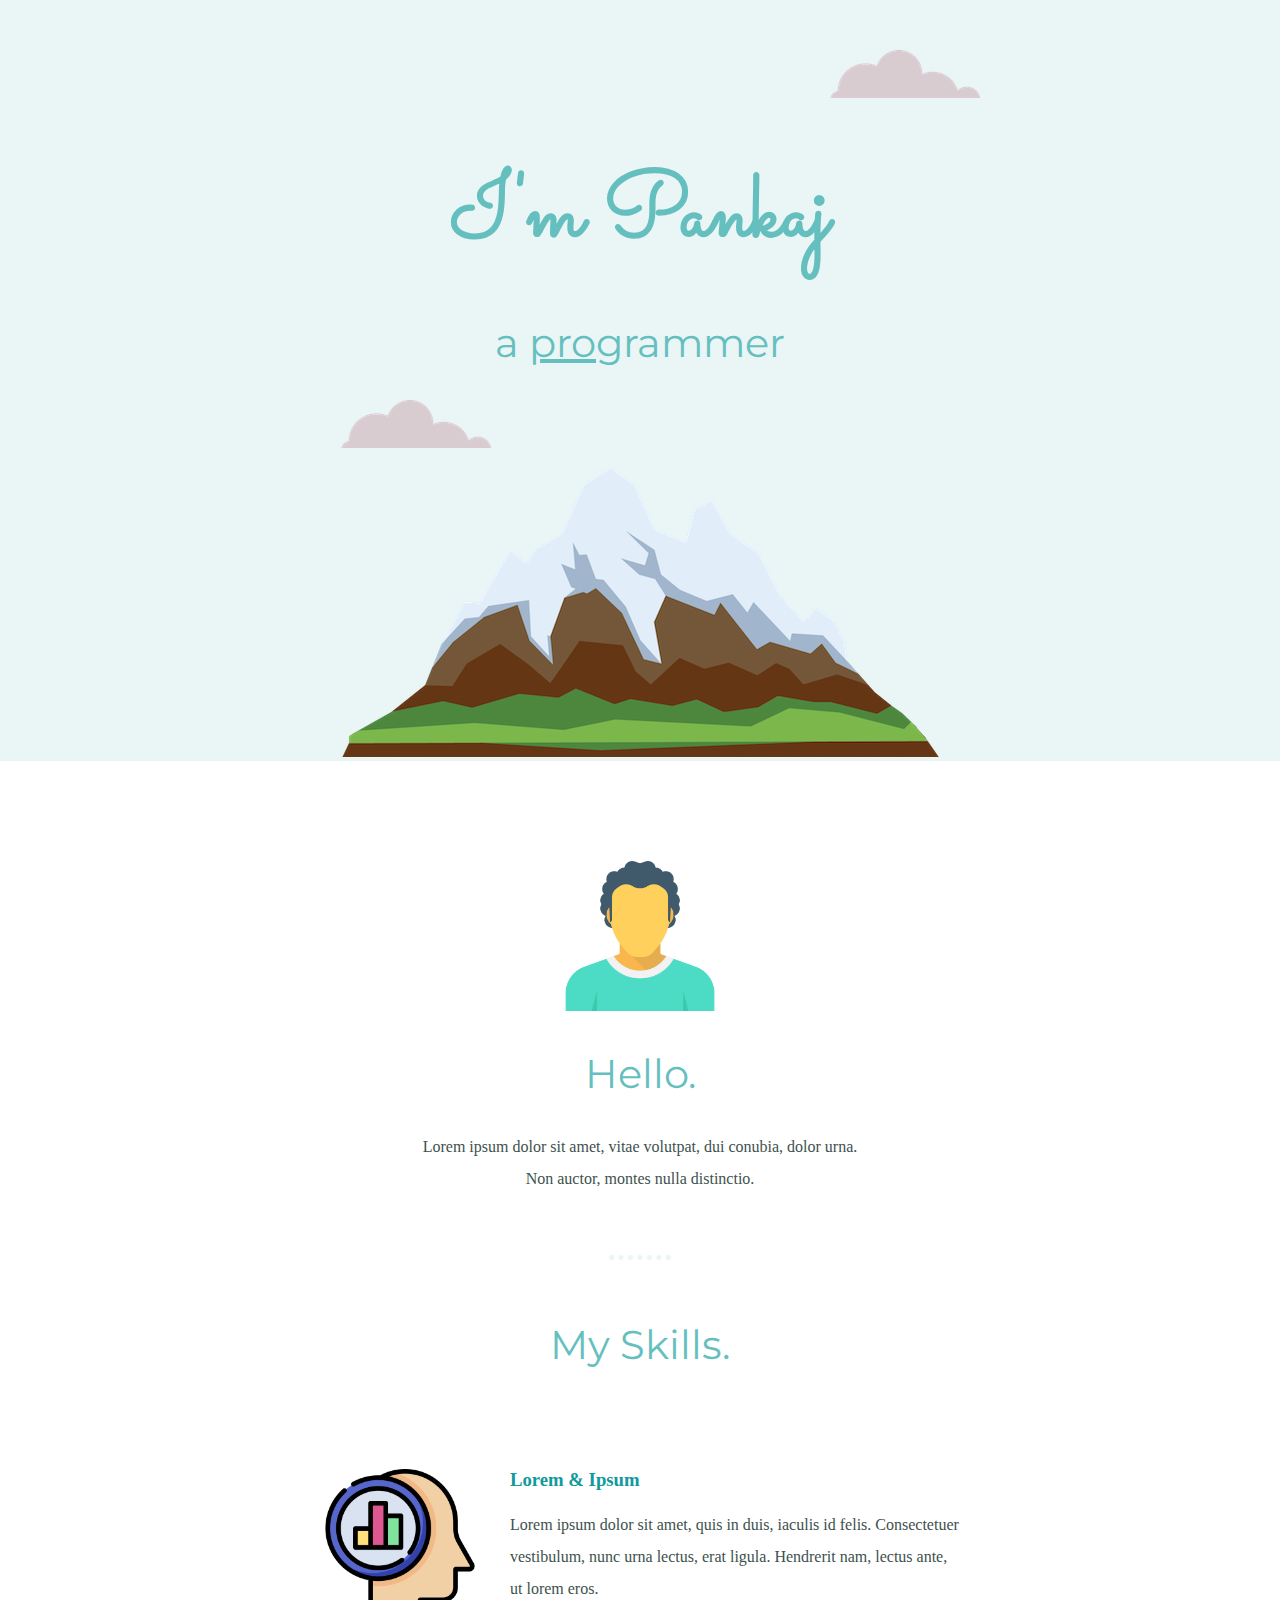
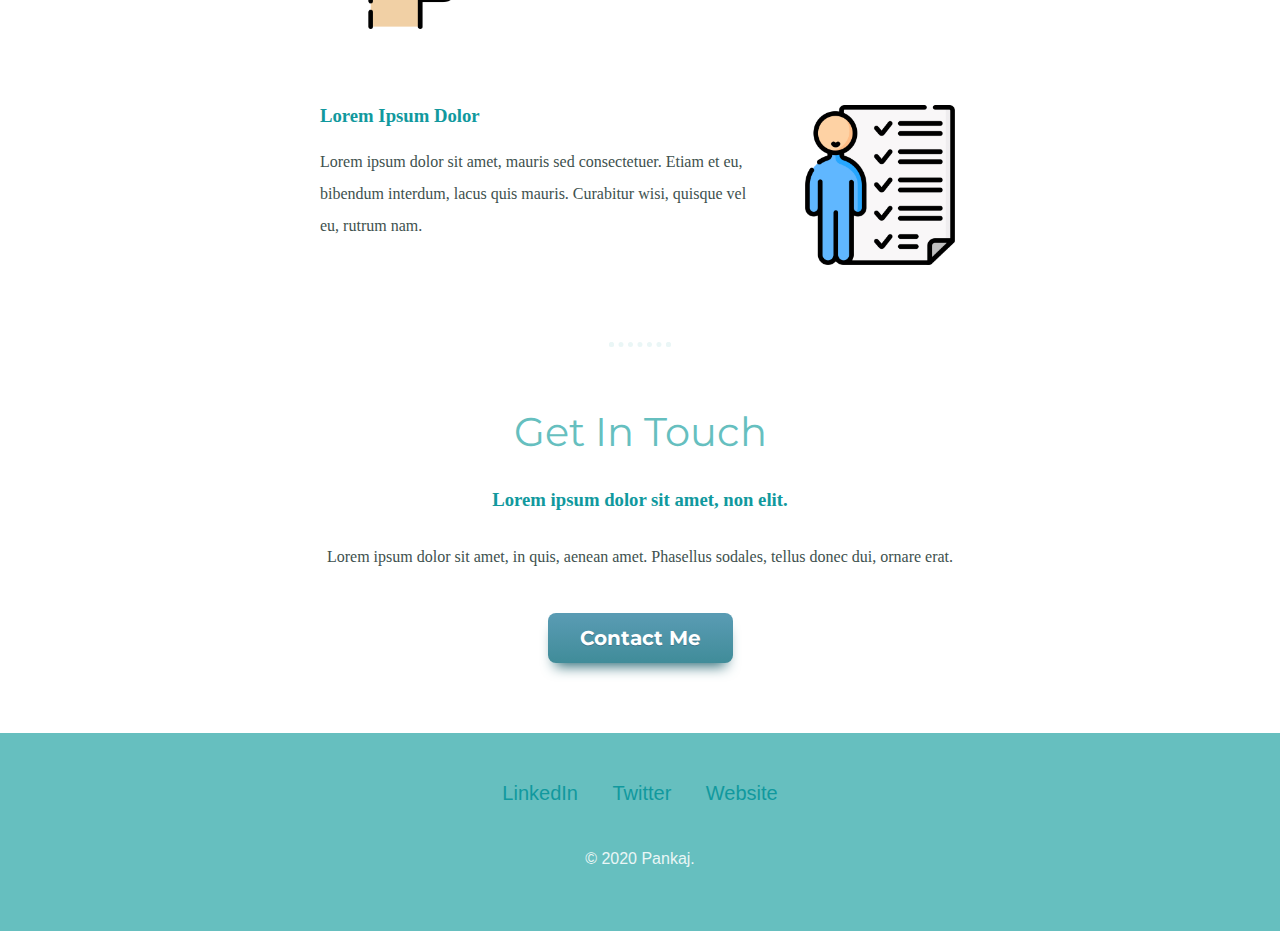
<file: index.html>
<!DOCTYPE html>
<html lang="en" dir="ltr">
  <head>
    <meta charset="utf-8">
    <title>DEMO</title>
    <link rel="stylesheet" href="css/styles2.css">
    <link href="https://fonts.googleapis.com/css?family=Montserrat|Sacramento&display=swap" rel="stylesheet">
  </head>
  <body>
    <div class="top-container">
      <img class="top-cloud" src="images/cloud.png" alt="cloud-image">
      <h1>I'm Pankaj</h1>
      <h2>a <span class="pro">pro</span>grammer</h2>
      <img class="bottom-cloud" src="images/cloud.png" alt="cloud-image">
      <img src="images/mountain.png" alt="mountain-image">
    </div>
    <div class="middle-container">
      <div class="profile">
        <img class="profile-img" src="images/man.png" alt="">
        <h2>Hello.</h2>
        <p class="profile-desc">Lorem ipsum dolor sit amet, vitae volutpat, dui conubia, dolor urna. Non auctor, montes nulla distinctio.</p>
      </div>
      <hr>
      <div class="skills">
        <h2>My Skills.</h2>
        <div class="skill-row">
          <img class="skill-img1" src="images/chart.png" alt="">
          <h3>Lorem & Ipsum</h3>
          <p>Lorem ipsum dolor sit amet, quis in duis, iaculis id felis. Consectetuer vestibulum, nunc urna lectus, erat ligula. Hendrerit nam, lectus ante, ut lorem eros.</p>
        </div>
        <div class="skill-row">
          <img class="skill-img2" src="images/skills.png" alt="">
          <h3>Lorem Ipsum Dolor</h3>
          <p>Lorem ipsum dolor sit amet, mauris sed consectetuer. Etiam et eu, bibendum interdum, lacus quis mauris. Curabitur wisi, quisque vel eu, rutrum nam.</p>
        </div>
      </div>
      <hr>
      <div class="contact-me">
        <h2>Get In Touch</h2>
        <h3>Lorem ipsum dolor sit amet, non elit.</h3>
        <p class="contact-desc">Lorem ipsum dolor sit amet, in quis, aenean amet. Phasellus sodales, tellus donec dui, ornare erat.</p>
        <a class="btn" href="mailto:name@email.com">Contact Me</a>
      </div>
    </div>


    <div class="bottom-container">
      <a class="footer-link" href="https://www.linkedin.com/">LinkedIn</a>
      <a class="footer-link" href="https://twitter.com/">Twitter</a>
      <a class="footer-link" href="https://www.appbrewery.co/">Website</a>
      <p class="copyright">© 2020 Pankaj.</p>
    </div>

  </body>
</html>
</file>
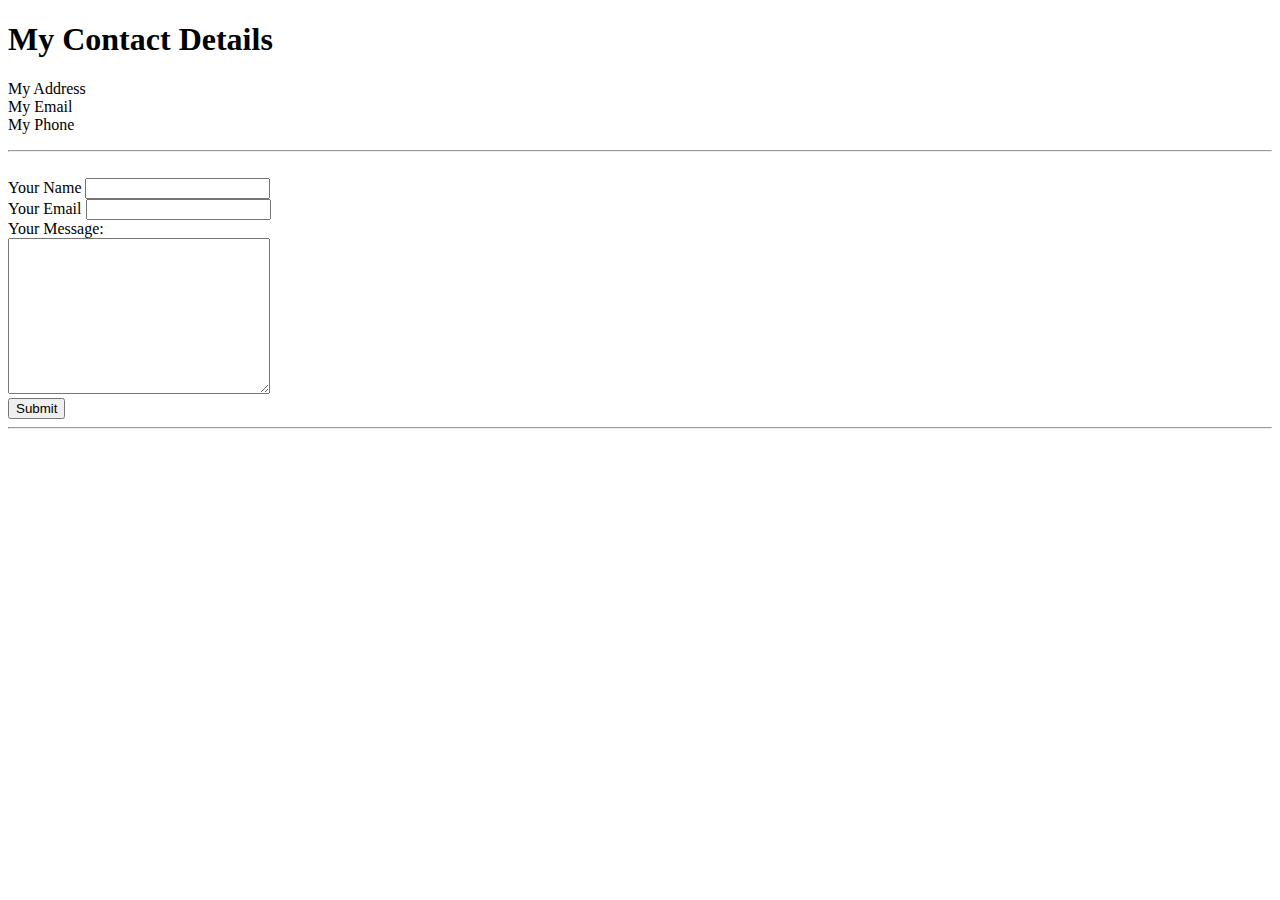
<file: contactme.html>
<!DOCTYPE html>
<html lang="en" dir="ltr">
  <head>
    <meta charset="utf-8">
    <title></title>
  </head>
  <body>
    <h1>My Contact Details</h1>
    <p>My Address <br>
      My Email <br>
      My Phone</p>
<hr>
<br>
    <form action="mailto:sehgal121@gmail.com" method="post" enctype="text/plain">
      <label>Your Name</label>
      <input type="text" name="yourName" value=""><br>
      <label>Your Email</label>
      <input type="email" name="yourEmail" value=""> <br>
      <label>Your Message: </label><br>
      <textarea name="message" rows="10" cols="30"></textarea><br>
      <input type="submit" name="">
    </form>
  <hr>
  </body>
</html>
</file>
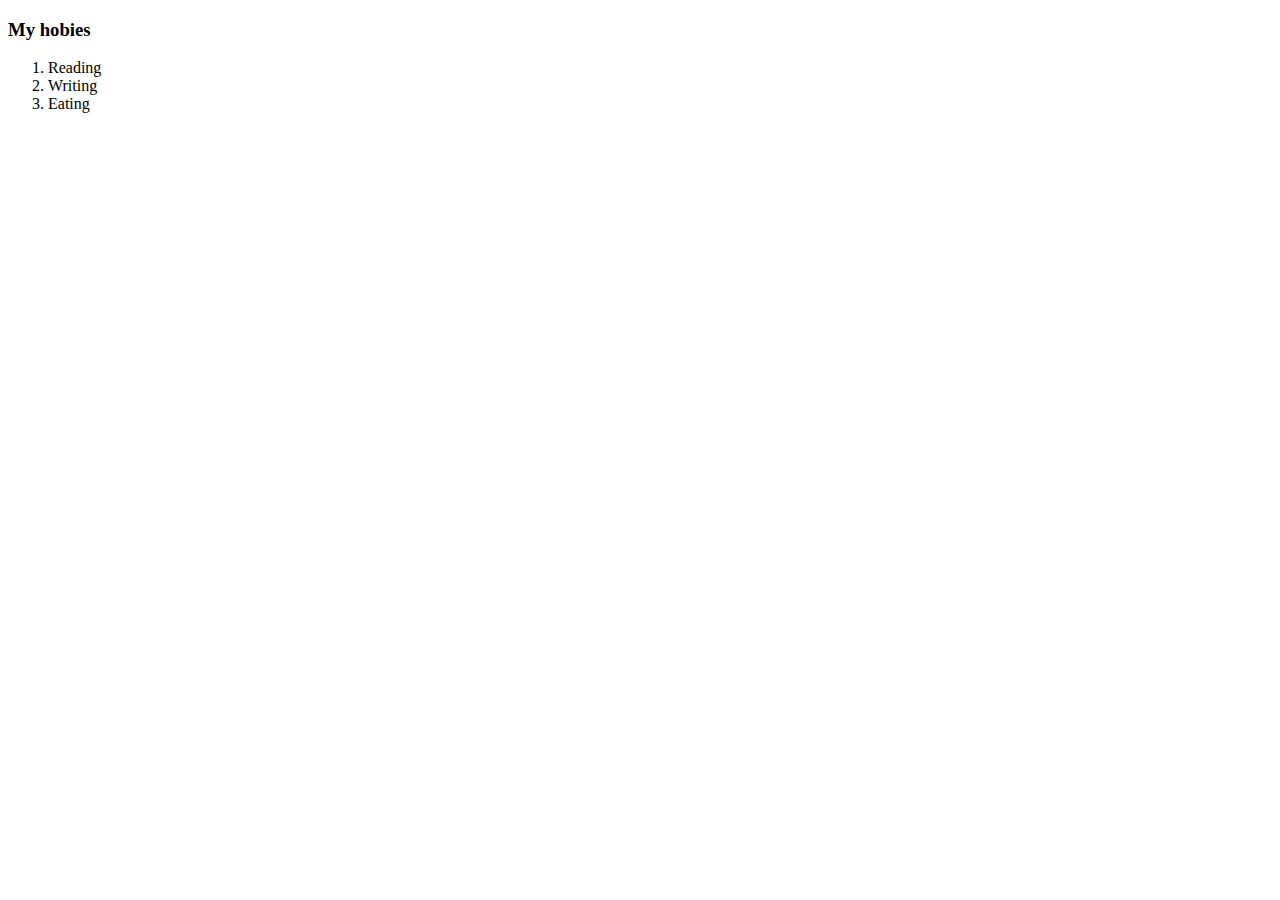
<file: hobbies.html>
<!DOCTYPE html>
<html lang="en" dir="ltr">
  <head>
    <meta charset="utf-8">
    <title></title>
  </head>
  <body>
    <h3>My hobies</h3>
    <ol>
      <li>Reading</li>
      <li>Writing</li>
      <li>Eating</li>
    </ol>
  </body>
</html>
</file>
<file: css/styles2.css>
body {
  margin: 0;
  text-align: center;
  color: #40514E;
}

h1 {
margin: 50px auto 0 auto;
font-size: 5.625rem;
font-family: 'Sacramento',serif;
color: #66BFBF;
line-height: 1.5;
}

h2 {
  font-size: 2.5rem;
  font-family: 'Montserrat', sans-serif;
  color: #66BFBF;
  font-weight: normal;
}

h3 {
  color: #11999E;
}

a {
  color: #11999E;
}

a:hover {
  color: #EAF6F6;
}

.top-container{
  padding-top: 100px;
  position: relative;
  background-color: #EAF6F6;
}

.middle-container{
  margin-top: 100px;
}

.bottom-container{
  background-color: #66BFBF;
  font-family: sans-serif;
  line-height: 2;
  padding-top: 40px;
  padding-bottom: 40px;
  word-spacing: 30px;
}

.pro{
  text-decoration: underline;
}

.bottom-cloud {
  position: absolute;
}

.top-cloud {
  position: absolute;
  right: 300px;
  top: 50px;
}

.skill-img1 {
  width: 25%;
  float: left;
  margin-right: 30px;
}

.skill-img2 {
  width: 25%;
  float: right;
  margin-left: 40px;
}

p {
  line-height: 2;
}

.skill-row {
  width: 50%;
  margin: 100px auto 100px auto;
  text-align: left;
}

.profile-img {
  width: 150px;
}

.profile-desc {
  color: #40514E;
  width: 35%;
  margin: auto;
}

hr {
  border: 5px dotted #EAF6F6;
  width: 4%;
  border-bottom: none;
  margin-top: 60px;
  margin-bottom: 60px;
}

.contact-me {
  margin-bottom: 70px;
}

.contact-desc {
  text-align: center;
  width: 50%;
  margin: 30px auto 40px auto;
}

.copyright {
  color: #EAF6F6;
  word-spacing: normal;
  margin-top: 30px;
}

.footer-link {
  color: #11999E;
  font-weight: normal;
  text-decoration: none;
  font-size: 20px;
}

.btn {
	box-shadow: 0px 10px 14px -7px #276873;
	background:linear-gradient(to bottom, #599bb3 5%, #408c99 100%);
	background-color:#599bb3;
	border-radius:8px;
	display:inline-block;
	cursor:pointer;
	color:#ffffff;
  font-family: 'Montserrat', sans-serif;
	font-size:20px;
	font-weight:bold;
	padding:13px 32px;
	text-decoration:none;
	text-shadow:0px 1px 0px #3d768a;
}
.btn:hover {
	background:linear-gradient(to bottom, #408c99 5%, #599bb3 100%);
	background-color:#408c99;
}
.btn:active {
	position:relative;
	top:1px;
}
</file>
